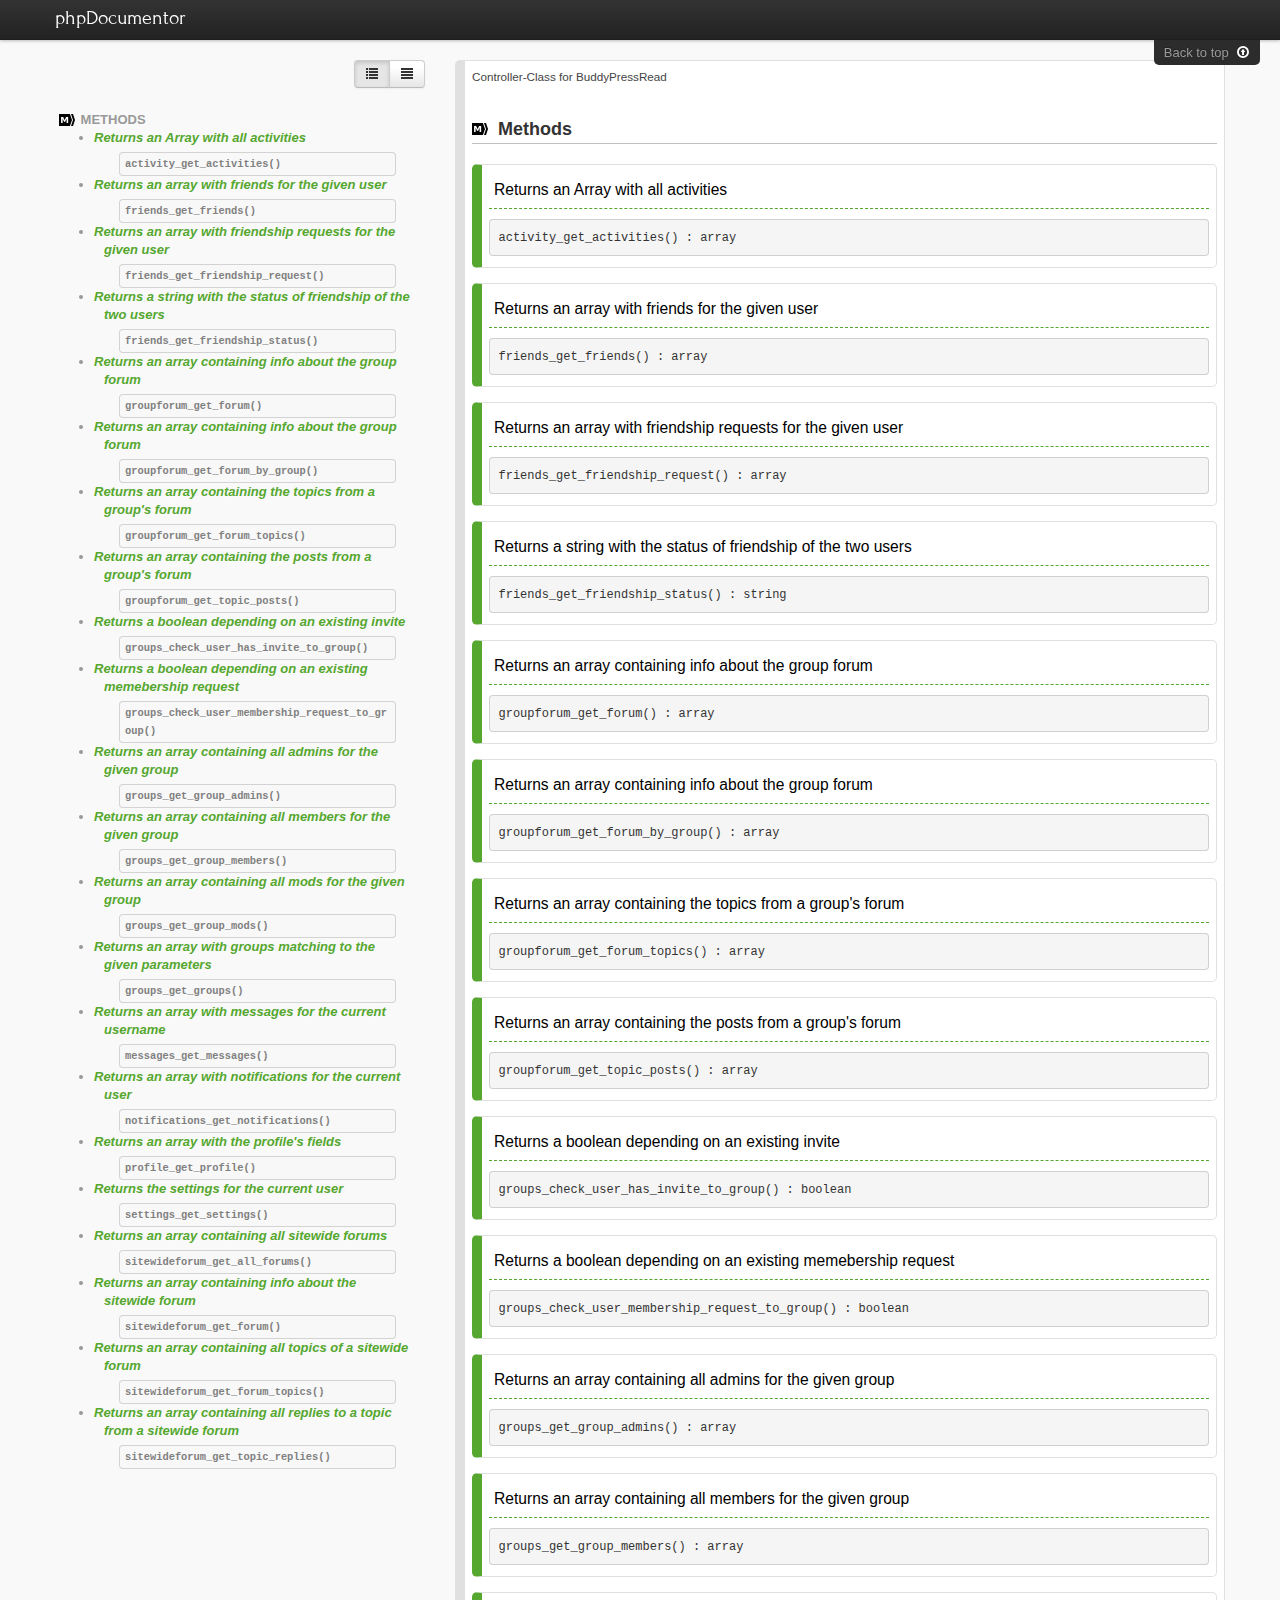
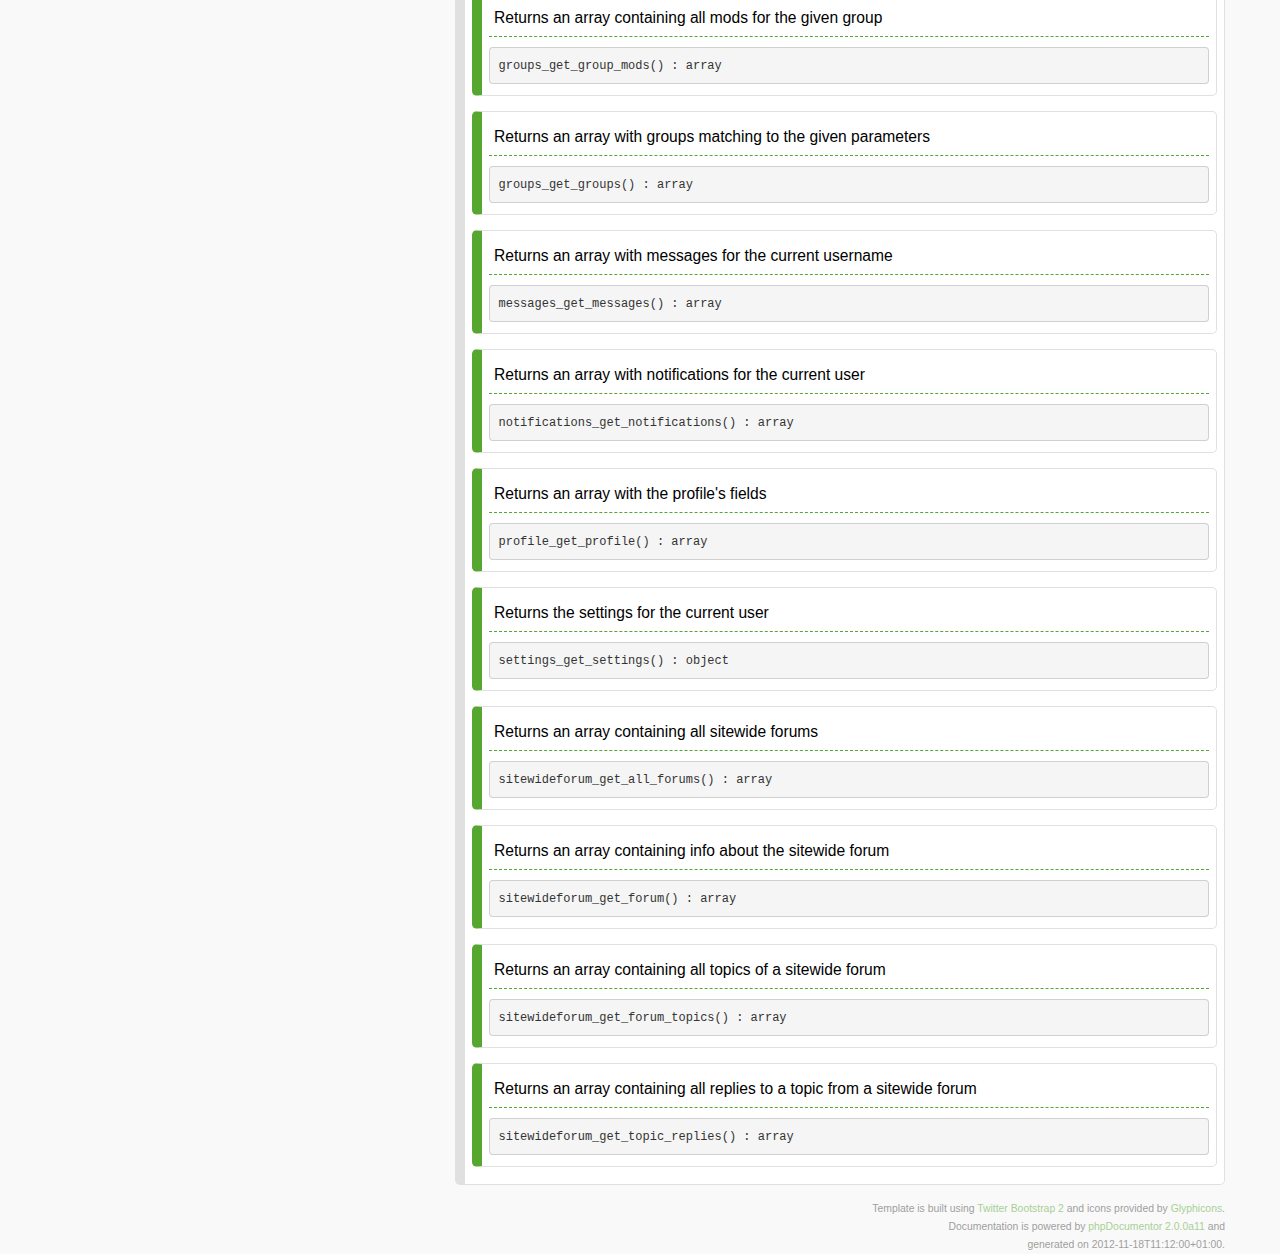
<file: doc/index.html>
<!DOCTYPE html><html lang="en">
<head>
<meta http-equiv="Content-Type" content="text/html; charset=UTF-8">
<meta name="viewport" content="width=device-width; initial-scale=1.0; maximum-scale=1.0; user-scalable=0;">
<meta charset="utf-8">
<title>phpDocumentor » \JSON_API_BuddypressRead_Controller</title>
<meta name="author" content="Mike van Riel">
<meta name="description" content="">
<link href="css/template.css" rel="stylesheet" media="all">
<script src="js/jquery-1.7.1.min.js" type="text/javascript"></script>
<script src="js/jquery-ui-1.8.2.custom.min.js" type="text/javascript"></script>
<script src="js/jquery.mousewheel.min.js" type="text/javascript"></script>
<script src="js/bootstrap.js" type="text/javascript"></script>
<script src="js/template.js" type="text/javascript"></script>
<script src="js/prettify/prettify.min.js" type="text/javascript"></script>
<link rel="shortcut icon" href="img/favicon.ico">
<link rel="apple-touch-icon" href="img/apple-touch-icon.png">
<link rel="apple-touch-icon" sizes="72x72" href="img/apple-touch-icon-72x72.png">
<link rel="apple-touch-icon" sizes="114x114" href="img/apple-touch-icon-114x114.png">
</head>
<body>
<div class="navbar navbar-fixed-top">
<div class="navbar-inner"><div class="container">
<a class="btn btn-navbar" data-toggle="collapse" data-target=".nav-collapse"><span class="icon-bar"></span><span class="icon-bar"></span><span class="icon-bar"></span></a><a class="brand" href="index.html">phpDocumentor</a><div class="nav-collapse">
    </div>
</div></div>
<div class="go_to_top"><a href="#___" style="color: inherit">Back to top  <i class="icon-upload icon-white"></i></a></div>
</div>
<div id="___" class="container">
<noscript><div class="alert alert-warning">
                            Javascript is disabled; several features are only available
                            if Javascript is enabled.
                        </div></noscript>
<div class="row">
<div class="span4">
<div class="btn-group view pull-right" data-toggle="buttons-radio">
<button class="btn details" title="Show descriptions and method names"><i class="icon-list"></i></button><button class="btn simple" title="Show only method names"><i class="icon-align-justify"></i></button>
</div>
<ul class="side-nav nav nav-list"><li class="nav-header">
<i class="icon-custom icon-method"></i> Methods
                    <ul>
<li class="method public "><a href="#method_activity_get_activities" title="activity_get_activities :: Returns an Array with all activities"><span class="description">Returns an Array with all activities</span><pre>activity_get_activities()</pre></a></li>
<li class="method public "><a href="#method_friends_get_friends" title="friends_get_friends :: Returns an array with friends for the given user"><span class="description">Returns an array with friends for the given user</span><pre>friends_get_friends()</pre></a></li>
<li class="method public "><a href="#method_friends_get_friendship_request" title="friends_get_friendship_request :: Returns an array with friendship requests for the given user"><span class="description">Returns an array with friendship requests for the given user</span><pre>friends_get_friendship_request()</pre></a></li>
<li class="method public "><a href="#method_friends_get_friendship_status" title="friends_get_friendship_status :: Returns a string with the status of friendship of the two users"><span class="description">Returns a string with the status of friendship of the two users</span><pre>friends_get_friendship_status()</pre></a></li>
<li class="method public "><a href="#method_groupforum_get_forum" title="groupforum_get_forum :: Returns an array containing info about the group forum"><span class="description">Returns an array containing info about the group forum</span><pre>groupforum_get_forum()</pre></a></li>
<li class="method public "><a href="#method_groupforum_get_forum_by_group" title="groupforum_get_forum_by_group :: Returns an array containing info about the group forum"><span class="description">Returns an array containing info about the group forum</span><pre>groupforum_get_forum_by_group()</pre></a></li>
<li class="method public "><a href="#method_groupforum_get_forum_topics" title="groupforum_get_forum_topics :: Returns an array containing the topics from a group's forum"><span class="description">Returns an array containing the topics from a group's forum</span><pre>groupforum_get_forum_topics()</pre></a></li>
<li class="method public "><a href="#method_groupforum_get_topic_posts" title="groupforum_get_topic_posts :: Returns an array containing the posts from a group's forum"><span class="description">Returns an array containing the posts from a group's forum</span><pre>groupforum_get_topic_posts()</pre></a></li>
<li class="method public "><a href="#method_groups_check_user_has_invite_to_group" title="groups_check_user_has_invite_to_group :: Returns a boolean depending on an existing invite"><span class="description">Returns a boolean depending on an existing invite</span><pre>groups_check_user_has_invite_to_group()</pre></a></li>
<li class="method public "><a href="#method_groups_check_user_membership_request_to_group" title="groups_check_user_membership_request_to_group :: Returns a boolean depending on an existing memebership request"><span class="description">Returns a boolean depending on an existing memebership request</span><pre>groups_check_user_membership_request_to_group()</pre></a></li>
<li class="method public "><a href="#method_groups_get_group_admins" title="groups_get_group_admins :: Returns an array containing all admins for the given group"><span class="description">Returns an array containing all admins for the given group</span><pre>groups_get_group_admins()</pre></a></li>
<li class="method public "><a href="#method_groups_get_group_members" title="groups_get_group_members :: Returns an array containing all members for the given group"><span class="description">Returns an array containing all members for the given group</span><pre>groups_get_group_members()</pre></a></li>
<li class="method public "><a href="#method_groups_get_group_mods" title="groups_get_group_mods :: Returns an array containing all mods for the given group"><span class="description">Returns an array containing all mods for the given group</span><pre>groups_get_group_mods()</pre></a></li>
<li class="method public "><a href="#method_groups_get_groups" title="groups_get_groups :: Returns an array with groups matching to the given parameters"><span class="description">Returns an array with groups matching to the given parameters</span><pre>groups_get_groups()</pre></a></li>
<li class="method public "><a href="#method_messages_get_messages" title="messages_get_messages :: Returns an array with messages for the current username"><span class="description">Returns an array with messages for the current username</span><pre>messages_get_messages()</pre></a></li>
<li class="method public "><a href="#method_notifications_get_notifications" title="notifications_get_notifications :: Returns an array with notifications for the current user"><span class="description">Returns an array with notifications for the current user</span><pre>notifications_get_notifications()</pre></a></li>
<li class="method public "><a href="#method_profile_get_profile" title="profile_get_profile :: Returns an array with the profile's fields"><span class="description">Returns an array with the profile's fields</span><pre>profile_get_profile()</pre></a></li>
<li class="method public "><a href="#method_settings_get_settings" title="settings_get_settings :: Returns the settings for the current user"><span class="description">Returns the settings for the current user</span><pre>settings_get_settings()</pre></a></li>
<li class="method public "><a href="#method_sitewideforum_get_all_forums" title="sitewideforum_get_all_forums :: Returns an array containing all sitewide forums"><span class="description">Returns an array containing all sitewide forums</span><pre>sitewideforum_get_all_forums()</pre></a></li>
<li class="method public "><a href="#method_sitewideforum_get_forum" title="sitewideforum_get_forum :: Returns an array containing info about the sitewide forum"><span class="description">Returns an array containing info about the sitewide forum</span><pre>sitewideforum_get_forum()</pre></a></li>
<li class="method public "><a href="#method_sitewideforum_get_forum_topics" title="sitewideforum_get_forum_topics :: Returns an array containing all topics of a sitewide forum"><span class="description">Returns an array containing all topics of a sitewide forum</span><pre>sitewideforum_get_forum_topics()</pre></a></li>
<li class="method public "><a href="#method_sitewideforum_get_topic_replies" title="sitewideforum_get_topic_replies :: Returns an array containing all replies to a topic from a sitewide forum"><span class="description">Returns an array containing all replies to a topic from a sitewide forum</span><pre>sitewideforum_get_topic_replies()</pre></a></li>
</ul>
</li></ul>
</div>
<div class="span8">
<a id="\JSON_API_BuddypressRead_Controller"></a>
<div class="element class">
<p class="short_description">Controller-Class for BuddyPressRead</p>
<div class="details">
<div class="long_description"></div>
<h3>
<i class="icon-custom icon-method"></i> Methods</h3>

<a id="method_activity_get_activities"></a><div class="element clickable method public method_activity_get_activities" data-toggle="collapse" data-target=".method_activity_get_activities .collapse">
<h2>Returns an Array with all activities</h2>
<pre>activity_get_activities() : array</pre>
<div class="labels"></div>
<div class="row collapse"><div class="detail-description">
<div class="long_description"></div>
<h3>Parameters</h3>
<div class="subelement argument">
<h4>pages</h4>
<code>int</code><p>pages: number of pages to display (default unset)</p>
</div>
<div class="subelement argument">
<h4>offset</h4>
<code>int</code><p>offset: number of entries per page (default 10 if pages is set, otherwise unset)</p>
</div>
<div class="subelement argument">
<h4>limit</h4>
<code>int</code><p>limit: number of maximum results (default 0 for unlimited)</p>
</div>
<div class="subelement argument">
<h4>sort</h4>
<code>String</code><p>sort: sort ASC or DESC (default DESC)</p>
</div>
<div class="subelement argument">
<h4>comments</h4>
<code>String</code><p>comments: 'stream' for within stream display, 'threaded' for below each activity item (default unset)</p>
</div>
<div class="subelement argument">
<h4>userid</h4>
<code>Int</code><p>userid: userID to filter on, comma-separated for more than one ID (default unset)</p>
</div>
<div class="subelement argument">
<h4>component</h4>
<code>String</code><p>component: object to filter on e.g. groups, profile, status, friends (default unset)</p>
</div>
<div class="subelement argument">
<h4>type</h4>
<code>String</code><p>type: action to filter on e.g. activity_update, profile_updated (default unset)</p>
</div>
<div class="subelement argument">
<h4>itemid</h4>
<code>int</code><p>itemid: object ID to filter on e.g. a group_id or forum_id or blog_id etc. (default unset)</p>
</div>
<div class="subelement argument">
<h4>secondaryitemid</h4>
<code>int</code><p>secondaryitemid: secondary object ID to filter on e.g. a post_id (default unset)</p>
</div>
<h3>Returns</h3>
<div class="subelement response">
<code>array</code>activities: an array containing the activities</div>
</div></div>
</div>
<a id="method_friends_get_friends"></a><div class="element clickable method public method_friends_get_friends" data-toggle="collapse" data-target=".method_friends_get_friends .collapse">
<h2>Returns an array with friends for the given user</h2>
<pre>friends_get_friends() : array</pre>
<div class="labels"></div>
<div class="row collapse"><div class="detail-description">
<div class="long_description"></div>
<h3>Parameters</h3>
<div class="subelement argument">
<h4>username</h4>
<code>String</code><p>username: the username you want information from (required)</p>
</div>
<h3>Returns</h3>
<div class="subelement response">
<code>array</code>friends: array with the friends the user got</div>
</div></div>
</div>
<a id="method_friends_get_friendship_request"></a><div class="element clickable method public method_friends_get_friendship_request" data-toggle="collapse" data-target=".method_friends_get_friendship_request .collapse">
<h2>Returns an array with friendship requests for the given user</h2>
<pre>friends_get_friendship_request() : array</pre>
<div class="labels"></div>
<div class="row collapse"><div class="detail-description">
<div class="long_description"></div>
<h3>Parameters</h3>
<div class="subelement argument">
<h4>username</h4>
<code>String</code><p>username: the username you want information from (required)</p>
</div>
<h3>Returns</h3>
<div class="subelement response">
<code>array</code>friends: an array containing friends with some mor info</div>
</div></div>
</div>
<a id="method_friends_get_friendship_status"></a><div class="element clickable method public method_friends_get_friendship_status" data-toggle="collapse" data-target=".method_friends_get_friendship_status .collapse">
<h2>Returns a string with the status of friendship of the two users</h2>
<pre>friends_get_friendship_status() : string</pre>
<div class="labels"></div>
<div class="row collapse"><div class="detail-description">
<div class="long_description"></div>
<h3>Parameters</h3>
<div class="subelement argument">
<h4>username</h4>
<code>String</code><p>username: the username you want information from (required)</p>
</div>
<div class="subelement argument">
<h4>friendname</h4>
<code>String</code><p>friendname: the name of the possible friend (required)</p>
</div>
<h3>Returns</h3>
<div class="subelement response">
<code>string</code>friendshipstatus: 'is_friend', 'not_friends' or 'pending'</div>
</div></div>
</div>
<a id="method_groupforum_get_forum"></a><div class="element clickable method public method_groupforum_get_forum" data-toggle="collapse" data-target=".method_groupforum_get_forum .collapse">
<h2>Returns an array containing info about the group forum</h2>
<pre>groupforum_get_forum() : array</pre>
<div class="labels"></div>
<div class="row collapse"><div class="detail-description">
<div class="long_description"></div>
<h3>Parameters</h3>
<div class="subelement argument">
<h4>forumid</h4>
<code>int</code><p>forumid: the forumid you are searching for (if not set, forumslug is searched; forumid or forumslug required)</p>
</div>
<div class="subelement argument">
<h4>forumslug</h4>
<code>String</code><p>forumslug: the slug to search for (just used if forumid is not set; forumid or forumslug required)</p>
</div>
<h3>Returns</h3>
<div class="subelement response">
<code>array</code>forums: the group forum with metainfo</div>
</div></div>
</div>
<a id="method_groupforum_get_forum_by_group"></a><div class="element clickable method public method_groupforum_get_forum_by_group" data-toggle="collapse" data-target=".method_groupforum_get_forum_by_group .collapse">
<h2>Returns an array containing info about the group forum</h2>
<pre>groupforum_get_forum_by_group() : array</pre>
<div class="labels"></div>
<div class="row collapse"><div class="detail-description">
<div class="long_description"></div>
<h3>Parameters</h3>
<div class="subelement argument">
<h4>groupid</h4>
<code>int</code><p>groupid: the groupid you are searching for (if not set, groupslug is searched; groupid or groupslug required)</p>
</div>
<div class="subelement argument">
<h4>groupslug</h4>
<code>String</code><p>groupslug: the slug to search for (just used if groupid is not set; groupid or groupslug required)</p>
</div>
<h3>Returns</h3>
<div class="subelement response">
<code>array</code>forums: the group forum for the group</div>
</div></div>
</div>
<a id="method_groupforum_get_forum_topics"></a><div class="element clickable method public method_groupforum_get_forum_topics" data-toggle="collapse" data-target=".method_groupforum_get_forum_topics .collapse">
<h2>Returns an array containing the topics from a group's forum</h2>
<pre>groupforum_get_forum_topics() : array</pre>
<div class="labels"></div>
<div class="row collapse"><div class="detail-description">
<div class="long_description"></div>
<h3>Parameters</h3>
<div class="subelement argument">
<h4>forumid</h4>
<code>int</code><p>forumid: the forumid you are searching for (if not set, forumid is searched; forumid or forumslug required)</p>
</div>
<div class="subelement argument">
<h4>forumslug</h4>
<code>String</code><p>forumslug: the forumslug to search for (just used if forumid is not set; forumid or forumslug required)</p>
</div>
<div class="subelement argument">
<h4>page</h4>
<code>int</code><p>page: the page number you want to display (default 1)</p>
</div>
<div class="subelement argument">
<h4>per_page</h4>
<code>int</code><p>per_page: the number of results you want per page (default 15)</p>
</div>
<div class="subelement argument">
<h4>type</h4>
<code>String</code><p>type: newest, popular, unreplied, tag (default newest)</p>
</div>
<div class="subelement argument">
<h4>taqgname</h4>
<code>String</code><p>tagname: just used if type = tag</p>
</div>
<div class="subelement argument">
<h4>detailed</h4>
<code>boolean</code><p>detailed: true for detailed view (default false)</p>
</div>
<h3>Returns</h3>
<div class="subelement response">
<code>array</code>topics: all the group forum topics found</div>
</div></div>
</div>
<a id="method_groupforum_get_topic_posts"></a><div class="element clickable method public method_groupforum_get_topic_posts" data-toggle="collapse" data-target=".method_groupforum_get_topic_posts .collapse">
<h2>Returns an array containing the posts from a group's forum</h2>
<pre>groupforum_get_topic_posts() : array</pre>
<div class="labels"></div>
<div class="row collapse"><div class="detail-description">
<div class="long_description"></div>
<h3>Parameters</h3>
<div class="subelement argument">
<h4>topicid</h4>
<code>int</code><p>topicid: the topicid you are searching for (if not set, topicslug is searched; topicid or topicslug required)</p>
</div>
<div class="subelement argument">
<h4>topicslug</h4>
<code>String</code><p>topicslug: the slug to search for (just used if topicid is not set; topicid or topicslugs required)</p>
</div>
<div class="subelement argument">
<h4>page</h4>
<code>int</code><p>page: the page number you want to display (default 1)</p>
</div>
<div class="subelement argument">
<h4>per_page</h4>
<code>int</code><p>per_page: the number of results you want per page (default 15)</p>
</div>
<div class="subelement argument">
<h4>order</h4>
<code>String</code><p>order: desc for descending or asc for ascending (default asc)</p>
</div>
<h3>Returns</h3>
<div class="subelement response">
<code>array</code>posts: all the group forum posts found</div>
</div></div>
</div>
<a id="method_groups_check_user_has_invite_to_group"></a><div class="element clickable method public method_groups_check_user_has_invite_to_group" data-toggle="collapse" data-target=".method_groups_check_user_has_invite_to_group .collapse">
<h2>Returns a boolean depending on an existing invite</h2>
<pre>groups_check_user_has_invite_to_group() : boolean</pre>
<div class="labels"></div>
<div class="row collapse"><div class="detail-description">
<div class="long_description"></div>
<h3>Parameters</h3>
<div class="subelement argument">
<h4>username</h4>
<code>String</code><p>username: the username you want information from (required)</p>
</div>
<div class="subelement argument">
<h4>groupid</h4>
<code>int</code><p>groupid: the groupid you are searching for (if not set, groupslug is searched; groupid or groupslug required)</p>
</div>
<div class="subelement argument">
<h4>groupslug</h4>
<code>String</code><p>groupslug: the slug to search for (just used if groupid is not set; groupid or groupslug required)</p>
</div>
<div class="subelement argument">
<h4>type</h4>
<code>String</code><p>type: sent to check for sent invites, all to check for all</p></div>
<h3>Returns</h3>
<div class="subelement response">
<code>boolean</code>is_invited: true if invited, else false</div>
</div></div>
</div>
<a id="method_groups_check_user_membership_request_to_group"></a><div class="element clickable method public method_groups_check_user_membership_request_to_group" data-toggle="collapse" data-target=".method_groups_check_user_membership_request_to_group .collapse">
<h2>Returns a boolean depending on an existing memebership request</h2>
<pre>groups_check_user_membership_request_to_group() : boolean</pre>
<div class="labels"></div>
<div class="row collapse"><div class="detail-description">
<div class="long_description"></div>
<h3>Parameters</h3>
<div class="subelement argument">
<h4>username</h4>
<code>String</code><p>username: the username you want information from (required)</p>
</div>
<div class="subelement argument">
<h4>groupit</h4>
<code>int</code><p>groupid: the groupid you are searching for (if not set, groupslug is searched; groupid or groupslug required)</p>
</div>
<div class="subelement argument">
<h4>groupslug</h4>
<code>String</code><p>groupslug: the slug to search for (just used if groupid is not set; groupid or groupslug required)</p>
</div>
<h3>Returns</h3>
<div class="subelement response">
<code>boolean</code>membership_requested: true if requested, else false</div>
</div></div>
</div>
<a id="method_groups_get_group_admins"></a><div class="element clickable method public method_groups_get_group_admins" data-toggle="collapse" data-target=".method_groups_get_group_admins .collapse">
<h2>Returns an array containing all admins for the given group</h2>
<pre>groups_get_group_admins() : array</pre>
<div class="labels"></div>
<div class="row collapse"><div class="detail-description">
<div class="long_description"></div>
<h3>Parameters</h3>
<div class="subelement argument">
<h4>groupid</h4>
<code>int</code><p>groupid: the groupid you are searching for (if not set, groupslug is searched; groupid or groupslug required)</p>
</div>
<div class="subelement argument">
<h4>groupslug</h4>
<code>String</code><p>groupslug: the slug to search for (just used if groupid is not set; groupid or groupslug required)</p>
</div>
<h3>Returns</h3>
<div class="subelement response">
<code>array</code>group_admins: array containing the admins</div>
</div></div>
</div>
<a id="method_groups_get_group_members"></a><div class="element clickable method public method_groups_get_group_members" data-toggle="collapse" data-target=".method_groups_get_group_members .collapse">
<h2>Returns an array containing all members for the given group</h2>
<pre>groups_get_group_members() : array</pre>
<div class="labels"></div>
<div class="row collapse"><div class="detail-description">
<div class="long_description"></div>
<h3>Parameters</h3>
<div class="subelement argument">
<h4>groupid</h4>
<code>int</code><p>groupid: the groupid you are searching for (if not set, groupslug is searched; groupid or groupslug required)</p>
</div>
<div class="subelement argument">
<h4>groupslug</h4>
<code>String</code><p>groupslug: the slug to search for (just used if groupid is not set; groupid or groupslug required)</p>
</div>
<div class="subelement argument">
<h4>limit</h4>
<code>int</code><p>limit: maximum members displayed</p></div>
<h3>Returns</h3>
<div class="subelement response">
<code>array</code>group_members: group members with some more info</div>
</div></div>
</div>
<a id="method_groups_get_group_mods"></a><div class="element clickable method public method_groups_get_group_mods" data-toggle="collapse" data-target=".method_groups_get_group_mods .collapse">
<h2>Returns an array containing all mods for the given group</h2>
<pre>groups_get_group_mods() : array</pre>
<div class="labels"></div>
<div class="row collapse"><div class="detail-description">
<div class="long_description"></div>
<h3>Parameters</h3>
<div class="subelement argument">
<h4>groupid</h4>
<code>int</code><p>groupid: the groupid you are searching for (if not set, groupslug is searched; groupid or groupslug required)</p>
</div>
<div class="subelement argument">
<h4>groupslug</h4>
<code>String</code><p>groupslug: the slug to search for (just used if groupid is not set; groupid or groupslug required)</p>
</div>
<h3>Returns</h3>
<div class="subelement response">
<code>array</code>group_mods: array containing the mods</div>
</div></div>
</div>
<a id="method_groups_get_groups"></a><div class="element clickable method public method_groups_get_groups" data-toggle="collapse" data-target=".method_groups_get_groups .collapse">
<h2>Returns an array with groups matching to the given parameters</h2>
<pre>groups_get_groups() : array</pre>
<div class="labels"></div>
<div class="row collapse"><div class="detail-description">
<div class="long_description"></div>
<h3>Parameters</h3>
<div class="subelement argument">
<h4>username</h4>
<code>String</code><p>username: the username you want information from (default => all groups)</p>
</div>
<div class="subelement argument">
<h4>show_hidden</h4>
<code>Boolean</code><p>show_hidden: Show hidden groups to non-admins (default: false)</p>
</div>
<div class="subelement argument">
<h4>type</h4>
<code>String</code><p>type: active, newest, alphabetical, random, popular, most-forum-topics or most-forum-posts (default active)</p>
</div>
<div class="subelement argument">
<h4>page</h4>
<code>int</code><p>page: The page to return if limiting per page (default 1)</p>
</div>
<div class="subelement argument">
<h4>per_page</h4>
<code>int</code><p>per_page: The number of results to return per page (default 20)</p>
</div>
<h3>Returns</h3>
<div class="subelement response">
<code>array</code>groups: array with meta infos</div>
</div></div>
</div>
<a id="method_messages_get_messages"></a><div class="element clickable method public method_messages_get_messages" data-toggle="collapse" data-target=".method_messages_get_messages .collapse">
<h2>Returns an array with messages for the current username</h2>
<pre>messages_get_messages() : array</pre>
<div class="labels"></div>
<div class="row collapse"><div class="detail-description">
<div class="long_description"></div>
<h3>Parameters</h3>
<div class="subelement argument">
<h4>box</h4>
<code>String</code><p>box: the box you the messages are in (possible values are 'inbox', 'sentbox', 'notices', default is 'inbox')</p>
</div>
<div class="subelement argument">
<h4>per_page</h4>
<code>int</code><p>per_page: items to be displayed per page (default 10)</p>
</div>
<div class="subelement argument">
<h4>limit</h4>
<code>boolean</code><p>limit: maximum numbers of emtries (default no limit)</p>
</div>
<h3>Returns</h3>
<div class="subelement response">
<code>array</code>messages: contains the messages</div>
</div></div>
</div>
<a id="method_notifications_get_notifications"></a><div class="element clickable method public method_notifications_get_notifications" data-toggle="collapse" data-target=".method_notifications_get_notifications .collapse">
<h2>Returns an array with notifications for the current user</h2>
<pre>notifications_get_notifications() : array</pre>
<div class="labels"></div>
<div class="row collapse"><div class="detail-description">
<div class="long_description"></div>
<h3>Returns</h3>
<div class="subelement response">
<code>array</code>notifications: the notifications as a link</div>
</div></div>
</div>
<a id="method_profile_get_profile"></a><div class="element clickable method public method_profile_get_profile" data-toggle="collapse" data-target=".method_profile_get_profile .collapse">
<h2>Returns an array with the profile's fields</h2>
<pre>profile_get_profile() : array</pre>
<div class="labels"></div>
<div class="row collapse"><div class="detail-description">
<div class="long_description"></div>
<h3>Parameters</h3>
<div class="subelement argument">
<h4>username</h4>
<code>String</code><p>username: the username you want information from (required)</p>
</div>
<h3>Returns</h3>
<div class="subelement response">
<code>array</code>profilefields: an array containing the profilefields</div>
</div></div>
</div>
<a id="method_settings_get_settings"></a><div class="element clickable method public method_settings_get_settings" data-toggle="collapse" data-target=".method_settings_get_settings .collapse">
<h2>Returns the settings for the current user</h2>
<pre>settings_get_settings() : object</pre>
<div class="labels"></div>
<div class="row collapse"><div class="detail-description">
<div class="long_description"></div>
<h3>Returns</h3>
<div class="subelement response">
<code>object</code>settings: an object full of the settings</div>
</div></div>
</div>
<a id="method_sitewideforum_get_all_forums"></a><div class="element clickable method public method_sitewideforum_get_all_forums" data-toggle="collapse" data-target=".method_sitewideforum_get_all_forums .collapse">
<h2>Returns an array containing all sitewide forums</h2>
<pre>sitewideforum_get_all_forums() : array</pre>
<div class="labels"></div>
<div class="row collapse"><div class="detail-description">
<div class="long_description"></div>
<h3>Parameters</h3>
<div class="subelement argument">
<h4>parentid</h4>
<code>int</code><p>parentid: all children of the given id (default 0 = all)</p>
</div>
<h3>Returns</h3>
<div class="subelement response">
<code>array</code>forums: all sitewide forums</div>
</div></div>
</div>
<a id="method_sitewideforum_get_forum"></a><div class="element clickable method public method_sitewideforum_get_forum" data-toggle="collapse" data-target=".method_sitewideforum_get_forum .collapse">
<h2>Returns an array containing info about the sitewide forum</h2>
<pre>sitewideforum_get_forum() : array</pre>
<div class="labels"></div>
<div class="row collapse"><div class="detail-description">
<div class="long_description"></div>
<h3>Parameters</h3>
<div class="subelement argument">
<h4>forumid</h4>
<code>int</code><p>forumid: the forumid you are searching for (if not set, forumslug is searched; forumid or forumslug required)</p>
</div>
<div class="subelement argument">
<h4>forumslug</h4>
<code>String</code><p>forumslug: the slug to search for (just used if forumid is not set; forumid or forumslug required)</p>
</div>
<h3>Returns</h3>
<div class="subelement response">
<code>array</code>forums: sitewide forum with some infos</div>
</div></div>
</div>
<a id="method_sitewideforum_get_forum_topics"></a><div class="element clickable method public method_sitewideforum_get_forum_topics" data-toggle="collapse" data-target=".method_sitewideforum_get_forum_topics .collapse">
<h2>Returns an array containing all topics of a sitewide forum</h2>
<pre>sitewideforum_get_forum_topics() : array</pre>
<div class="labels"></div>
<div class="row collapse"><div class="detail-description">
<div class="long_description"></div>
<h3>Parameters</h3>
<div class="subelement argument">
<h4>forumid</h4>
<code>int</code><p>forumid: the forumid you are searching for (if not set, forumslug is searched; forumid or forumslug required)</p>
</div>
<div class="subelement argument">
<h4>forumslug</h4>
<code>String</code><p>forumslug: the slug to search for (just used if forumid is not set; forumid or forumslug required)</p>
</div>
<div class="subelement argument">
<h4>display_content</h4>
<code>boolean</code><p>display_content: set this to true if you want the content to be displayed too (default false)</p>
</div>
<h3>Returns</h3>
<div class="subelement response">
<code>array</code>forums->topics: array of sitewide forums with the topics in it</div>
</div></div>
</div>
<a id="method_sitewideforum_get_topic_replies"></a><div class="element clickable method public method_sitewideforum_get_topic_replies" data-toggle="collapse" data-target=".method_sitewideforum_get_topic_replies .collapse">
<h2>Returns an array containing all replies to a topic from a sitewide forum</h2>
<pre>sitewideforum_get_topic_replies() : array</pre>
<div class="labels"></div>
<div class="row collapse"><div class="detail-description">
<div class="long_description"></div>
<h3>Parameters</h3>
<div class="subelement argument">
<h4>topicid</h4>
<code>int</code><p>topicid: the topicid you are searching for (if not set, topicslug is searched; topicid or topicsslug required)</p>
</div>
<div class="subelement argument">
<h4>topicslug</h4>
<code>String</code><p>topicslug: the slug to search for (just used if topicid is not set; topicid or topicslug required)</p>
</div>
<div class="subelement argument">
<h4>display_content</h4>
<code>boolean</code><p>display_content: set this to true if you want the content to be displayed too (default false)</p>
</div>
<h3>Returns</h3>
<div class="subelement response">
<code>array</code>topics->replies: an array containing the replies</div>
</div></div>
</div>
</div>
</div>
</div>
</div>
<div class="row"><footer class="span12">
            Template is built using <a href="http://twitter.github.com/bootstrap/">Twitter Bootstrap 2</a> and icons provided by <a href="http://glyphicons.com/">Glyphicons</a>.<br>
            Documentation is powered by <a href="http://www.phpdoc.org/">phpDocumentor 2.0.0a11</a> and<br>
            generated on 2012-11-18T11:12:00+01:00.<br></footer></div>
</div>
</body>
</html>
</file>
<file: doc/css/template.css>
@import url(bootstrap.min.css);
@import url(bootstrap-responsive.css);
@import url(prettify.css);
@import url(jquery.iviewer.css);
@import url(http://fonts.googleapis.com/css?family=Crimson+Text|Philosopher|Forum);

body
{
    padding-top: 60px; /* 60px to make the container go all the way to the bottom of the topbar */
    background:  #f9f9f9;
    color:       #444;
}

a
{
    color: #55A72F;
}

li.l0, li.l1, li.l2, li.l3, li.l5, li.l6, li.l7, li.l8
{
    list-style-type: decimal;
}

a.brand, h2, .hero-unit h1
{
    font-family: 'Forum', "Helvetica Neue", Helvetica, Arial, sans-serif;
}

.element .span4
{
    width: 275px;
}

.namespace-contents hr, .package-contents hr
{
    border-top: 3px dotted silver;
}

.namespace-indent, .package-indent
{
    padding-left: 10px; border-left: 1px dashed #f0f0f0;
}

.element h3 i, .namespace-contents h3 i, .package-contents h3 i
{
    margin-top: 2px;
    margin-right: 5px;
}

.element h3, .namespace-contents h3, .package-contents h3
{
    margin-top: 25px;
    margin-bottom: 20px;
    border-bottom: 1px solid silver;
}

.element h3:first-of-type, .namespace-contents h3:first-of-type,
.package-contents h3:first-of-type
{
    margin-top: 30px;
}

.element h2
{
    font-family: inherit;
    font-size: 1.2em;
    color: black;
}

.element .type
{
    font-weight: bold;
}

#search-query
{
    height: auto;
}

.hero-unit, div.element, .well
{
    border: 1px solid #e0e0e0;
    background: white;
}

.dropdown-menu a{
    overflow: hidden;
    text-overflow: ellipsis;
}
h2
{
    border-bottom:  1px dashed #55A72F;
    margin-bottom:  10px;
    padding-bottom: 0;
    padding-left:   5px;
    color:          #e9e9e9;
    font-weight:    normal;
    margin-top:     40px;
}

h2:first-of-type
{
    margin-top: 0;
}

.hero-unit
{
    background: #75a70d; /* Old browsers */
    background: -moz-radial-gradient(center, ellipse cover, #bfd255 0%, #8eb92a 72%, #72aa00 96%, #9ecb2d 100%); /* FF3.6+ */
    background: -webkit-gradient(radial, center center, 0px, center center, 100%, color-stop(0%,#bfd255), color-stop(72%,#8eb92a), color-stop(96%,#72aa00), color-stop(100%,#9ecb2d)); /* Chrome,Safari4+ */
    background: -webkit-radial-gradient(center, ellipse cover, #bfd255 0%,#8eb92a 72%,#72aa00 96%,#9ecb2d 100%); /* Chrome10+,Safari5.1+ */
    background: -o-radial-gradient(center, ellipse cover, #bfd255 0%,#8eb92a 72%,#72aa00 96%,#9ecb2d 100%); /* Opera 12+ */
    background: -ms-radial-gradient(center, ellipse cover, #bfd255 0%,#8eb92a 72%,#72aa00 96%,#9ecb2d 100%); /* IE10+ */
    background: radial-gradient(center, ellipse cover, #bfd255 0%,#8eb92a 72%,#72aa00 96%,#9ecb2d 100%); /* W3C */
    filter: progid:DXImageTransform.Microsoft.gradient( startColorstr='#bfd255', endColorstr='#9ecb2d',GradientType=1 ); /* IE6-9 fallback on horizontal gradient */

    padding: 40px 0 15px 0;
    box-shadow: inset 0 0 10px gray;
}

.hero-unit h1
{
    text-align: center;
    font-weight: normal;
    text-align:  center;
    color:       white;
    text-shadow: black 0px 0px 15px;
}

.hero-unit h2
{
    border:     none;
    color:      white;
    background: rgba(48, 48, 48, 0.5);
    padding:    0;
    margin:     0;
    margin-top: 15px;
    text-align: center;
}

.namespace-contents h2, .package-contents h2
{
    padding-left: 44px;
    background: transparent url('../img/icons/icon-th-big.png') no-repeat 3px center;
}

.package-contents h2
{
    background-image: url('../img/icons/icon-folder-open-big.png');
}

.namespace-contents .element h2, .package-contents .element h2
{
    padding-left: 0;
    background: none;
}

div.element
{
    border-left:    10px solid #55A72F;
    border-radius:  5px;
    padding:        7px 7px 2px 7px;
    margin-bottom:  15px;
    margin-left:    0;
}

div.element.protected
{
    border-left-color: orange;
}

div.element.private
{
    border-left-color: red;
}

div.element.class, div.element.interface
{
    border-left-color: #e0e0e0;
}

div.element.class.abstract h1, div.element.interface.abstract h1
{
    font-style: italic;
}

div.element h1
{
    font-size:     1.2em;
    line-height:   1.5em;
    margin-bottom: 10px;
    padding-left:  22px;
    background:    transparent no-repeat left 2px;
    word-wrap:     break-word;
}

div.element h1 a
{
    color: transparent;
    margin-left: 10px;
}

div.element h1:hover a
{
    color: silver;
}

div.element h1 a:hover
{
    color: navy;
}

div.element a.more:hover
{
    background: #f0f0f0;
    color:      #444;
    text-decoration: none;
}

div.element a.more
{
    font-weight: bold;
    text-align: center;
    color:      gray;
    border-top: 1px dashed silver;
    display:    block;
    margin-top: 5px;
    padding:    5px 0;
    border-bottom-left-radius: 5px;
    border-bottom-right-radius: 5px;
}

div.element p
{
    font-size:     0.9em;
}

div.element .table
{
    font-size: 0.9em;
}

div.element .table th
{
    text-transform: capitalize;
}

div.detail-description
{
    padding-left: 30px;
}

body.invert
{
    background: white;
}

body.invert div.element
{
    background: #f9f9f9;
}

ul.side-nav
{
    clear: both;
}

ul.side-nav li
{
    word-wrap: break-word;
    padding-left: 10px;
    text-indent: -10px;
}

ul.side-nav li a
{
    background:     transparent no-repeat 5px 3px;
    padding-bottom: 10px;
    font-style:     italic;
}

ul.side-nav li pre
{
    font-size:        0.8em;
    margin:           5px 15px 0 15px;
    padding:          2px 5px;
    background-color: #f8f8f8;
    color:            gray;
    font-style:       normal;
    word-wrap:        break-word;
    text-indent:      0;
}

ul.side-nav li.view-simple span.description
{
    display: none;
}

ul.side-nav li.view-simple pre
{
    font-size:        inherit;
    margin:           inherit;
    padding:          inherit;
    background-color: inherit;
    border:           none;
    color:            inherit;
    font-family:      inherit;
    font-style:       inherit;
    padding-bottom:   0;
    padding-left:     5px;
}

ul.side-nav li.view-simple a
{
    padding-bottom: 0px;
}

i.icon-custom
{
    width: 16px;
    height: 16px;
    background-position: 0;
}

.table.markers
{
    background: white;
}

/* JS only functionality; disable by default */
.btn-group.visibility, .btn-group.view, .btn-group.type-filter
{
    display: none;
}

.btn-group.view
{
    margin-left: 20px;
    margin-bottom: 20px;
}

.visibility button
{
    height: 24px;
}

div.element.constant h1,
i.icon-constant  { background-image: url('../img/icons/constant.png'); }

div.element.function h1,
i.icon-function  { background-image: url('../img/icons/function.png'); }

div.element.method h1,
i.icon-method    { background-image: url('../img/icons/method.png'); }

div.element.class h1,
i.icon-class     { background-image: url('../img/icons/class.png'); }

div.element.interface h1,
i.icon-interface { background-image: url('../img/icons/interface.png'); }

div.element.property h1,
i.icon-property  { background-image: url('../img/icons/property.png'); }

i.icon-show-public    { background-image: url('../img/icons/visibility_public.png'); }
i.icon-show-protected { background-image: url('../img/icons/visibility_protected.png'); }
i.icon-show-private   { background-image: url('../img/icons/visibility_private.png'); }

span.empty-namespace
{
    color: silver;
}

footer
{
    text-align: right;
    font-size: 0.8em;
    opacity: 0.5;
}

#mapHolder
{
    border:   4px solid #555;
    padding:  0 !important;
    overflow: hidden
}

div.element div.subelement
{
    margin-left:    10px;
    padding-bottom: 5px;
    clear: both;
}

pre code
{
    border: none;
}

div.element div.subelement  > code
{
    font-size:    0.8em;
    float:        left;
    margin-right: 10px;
    padding:      0 5px;
    line-height:  16px;
}

div.element div.subelement  > p
{
    margin-left: 20px;
    margin-right: 50px;
}

div.element div.subelement h4
{
    color: #666;
    margin-bottom: 5px;
}

div.element div.subelement.response
{
    padding-bottom: 15px;
    margin-right: 50px;
}

div.labels
{
    text-align: right;
}

.nav-list .nav-header
{
    font-size: 13px;
}

.go_to_top
{
    float:                      right;
    margin-right:               20px;
    background:                 #2C2C2C;
    color:                      #999;
    padding:                    3px 10px;
    border-bottom-right-radius: 5px;
    border-bottom-left-radius:  5px;
    text-shadow:                0 -1px 0 rgba(0, 0, 0, 0.25);
    line-height:                19px;
}

.visibility .btn {
    text-transform: uppercase;
    font-size: 0.7em;
    font-weight: bold;
}

.iviewer_common
{
    z-index: 100;
}

@media (min-width: 980px)
{
    a[name]
    {
        margin-top: -50px;
        position:   absolute;
    }
}

@media (min-width: 1200px)
{
    .method .span4
    {
        width: 345px;
    }
}

/* redefined because twitter bootstrap assumes that bootstrap-responsive.css */
@media (max-width: 980px)
{
    body
    {
        padding-top: 0;
    }

    .go_to_top
    {
        display: none;
    }

    .btn-group.visibility
    {
        font-size: 0.80em;
        margin-bottom: 7px;
        display: block;
        float: right;
    }
}

@media (max-width: 768px)
{
    .hero-unit h1 {
        font-size: 30px;
    }
    .hero-unit h2 {
        font-size: 19px;
    }

}
@media (min-width: 768px) and (max-width: 980px)
{
    .method .span4
    {
        width: 203px;
    }
}
</file>
